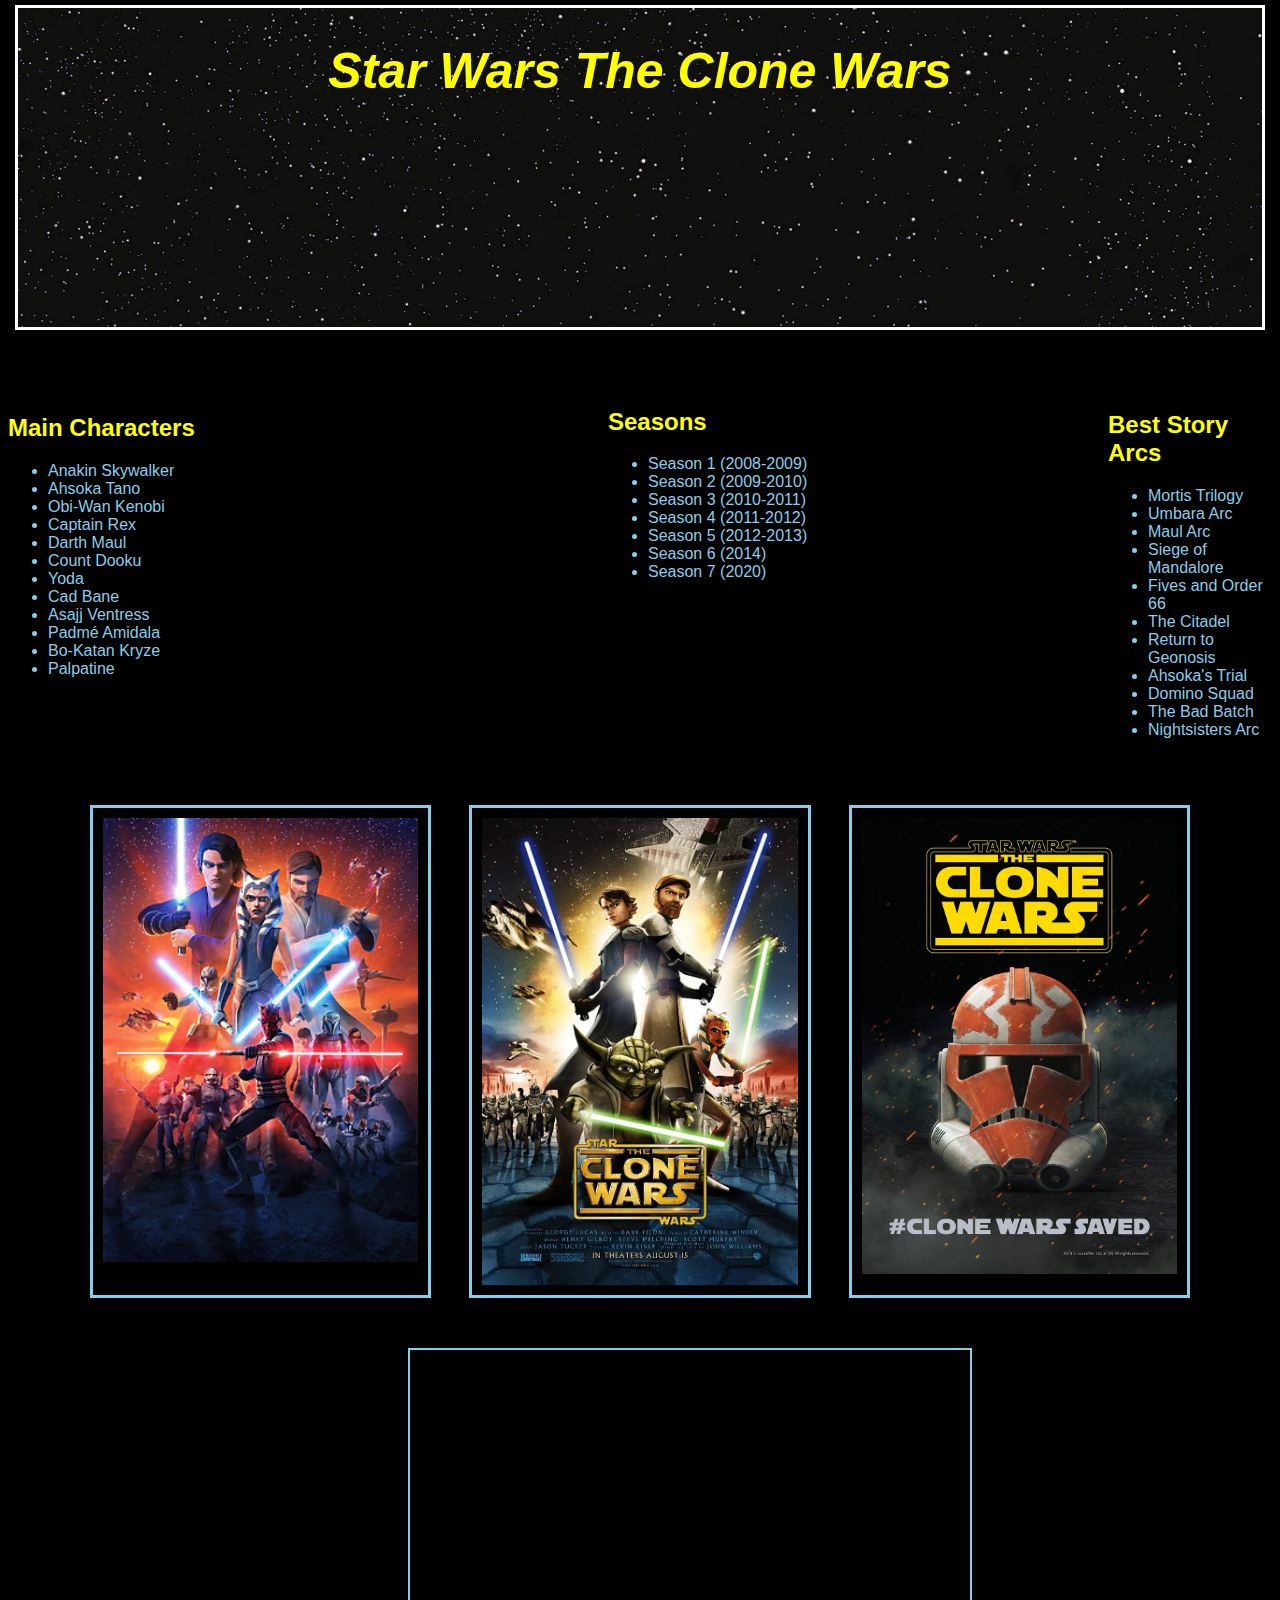
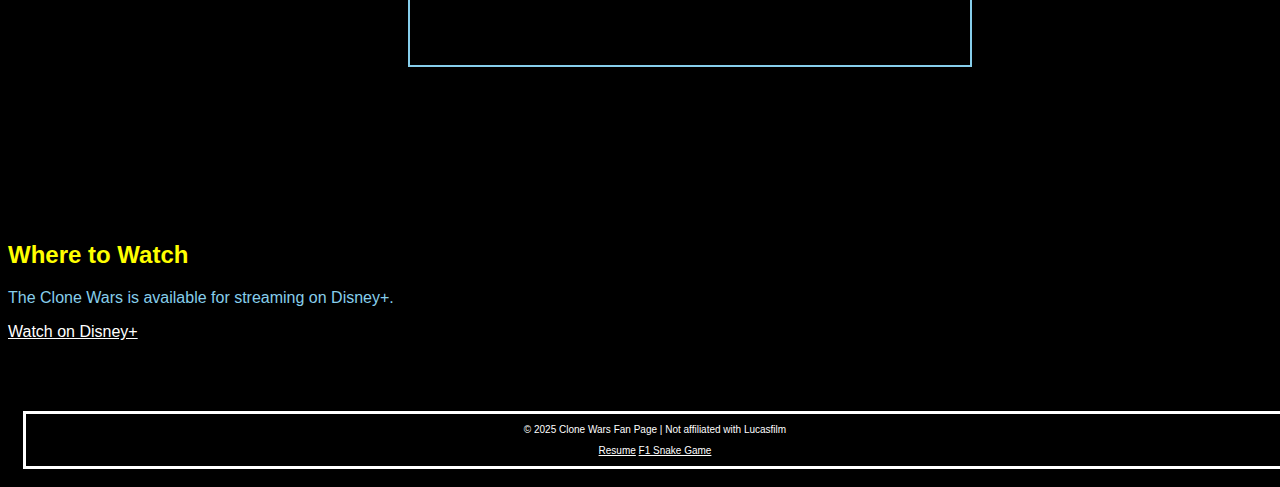
<file: index.html>
<!DOCTYPE html>
<html lang="en">
<head>
    <meta charset="UTF-8">
    <meta name="viewport" content="width=device-width, initial-scale=1.0">
    <title>Star Wars: The Clone Wars</title>
    <link rel="stylesheet" href="Styles/styles.css">
</head>
<body class="general body">
    <header class="header">
        <h1>Star Wars The Clone Wars</h1>
    </header>
    <main>
       
        <div class="overview" id="overview">
            <h2>Overview</h2>
            <p>
                <em>A long time ago in a galaxy far, far away...</em> Star Wars: The Clone Wars explores the conflict between the Galactic Republic 
                and the Separatists, following Jedi Knights, clone troopers, and Sith Lords. It is filled with epic battles, emotional moments, as well as great character development. Star Wars: The Clone Wars further builds upon George Lucas' Prequal Trilogy.
            </p>
            <a class="link"
            href="https://www.starwars.com/series/star-wars-the-clone-wars" target="_blank">
                Official Star Wars Page
            </a>
        </div>
       
            <div class="maincharacters" id="characters">
            <h2>Main Characters</h2>
            <ul style="color: skyblue;">
                <li><a>Anakin Skywalker</a></li>
                <li><a>Ahsoka Tano</a></li>
                <li><a>Obi-Wan Kenobi</a></li>
                <li><a>Captain Rex</a></li>
                <li><a>Darth Maul</a></li>
                <li><a>Count Dooku</a></li>
                <li><a>Yoda</a></li>
                <li><a>Cad Bane</a></li>
                <li><a>Asajj Ventress</a></li>
                <li><a>Padmé Amidala</a></li>
                <li><a>Bo-Katan Kryze</a></li>
                <li><a>Palpatine</a></li>
            </ul>
           
            <div class="seasons" id="seasons">
            <h2>Seasons</h2>
            <ul style="color: skyblue;">
                <li>Season 1 (2008-2009)</li>
                <li>Season 2 (2009-2010)</li>
                <li>Season 3 (2010-2011)</li>
                <li>Season 4 (2011-2012)</li>
                <li>Season 5 (2012-2013)</li>
                <li>Season 6 (2014)</li>
                <li>Season 7 (2020)</li>
            </ul>
            </div>
            
            <div class="beststoryarcs">
                <h2>Best Story Arcs</h2>
                <ul style="color: skyblue;">
                    <li>Mortis Trilogy</li>
                    <li>Umbara Arc</li>
                    <li>Maul Arc</li>
                    <li>Siege of Mandalore</li>
                    <li>Fives and Order 66</li>
                    <li>The Citadel</li>
                    <li>Return to Geonosis</li>
                    <li>Ahsoka's Trial</li>
                    <li>Domino Squad</li>
                    <li>The Bad Batch</li>
                    <li>Nightsisters Arc</li>
                </ul>
            </div>
        
            <div class="image-gallery">
                <div class="image-box">
                    <img src="Styles/images/Clone Wars Poster 1.avif" alt="Season 7 Poster">
                </div>
                <div class="image-box">
                    <img src="Styles/images/clonewarsposter2.jpg" alt="Logo">
                </div>
                <div class="image-box">
                    <img src="Styles/images/Star_Wars_The_Clone_Wars_revival_poster.webp" alt="Clone Helmet">
                </div>
            </div>
            

        
            <iframe 
                class="iframe"
                width="560" 
                height="315" 
                src="https://www.youtube.com/embed/ZLW2jkd6E7g?si=7Z_K_-sxAfY9GfxS" 
                title="YouTube video player" 
                frameborder="0" 
                allow="accelerometer; autoplay; clipboard-write; encrypted-media; gyroscope; picture-in-picture; web-share" 
                referrerpolicy="strict-origin-when-cross-origin" 
                allowfullscreen>
            </iframe>


            <div class="tab"id='viz1765653303591' style='position: relative'><noscript><a href='#'><img alt='The Clone Wars Ratings ' src='https:&#47;&#47;public.tableau.com&#47;static&#47;images&#47;St&#47;StarWarsTheCloneWarsIMDbRatings&#47;TheCloneWarsRatings&#47;1_rss.png' style='border: none' /></a></noscript><object class='tableauViz'  style='display:none;'><param name='host_url' value='https%3A%2F%2Fpublic.tableau.com%2F' /> <param name='embed_code_version' value='3' /> <param name='site_root' value='' /><param name='name' value='StarWarsTheCloneWarsIMDbRatings&#47;TheCloneWarsRatings' /><param name='tabs' value='no' /><param name='toolbar' value='yes' /><param name='static_image' value='https:&#47;&#47;public.tableau.com&#47;static&#47;images&#47;St&#47;StarWarsTheCloneWarsIMDbRatings&#47;TheCloneWarsRatings&#47;1.png' /> <param name='animate_transition' value='yes' /><param name='display_static_image' value='yes' /><param name='display_spinner' value='yes' /><param name='display_overlay' value='yes' /><param name='display_count' value='yes' /><param name='language' value='en-US' /></object></div>                <script type='text/javascript'>                    var divElement = document.getElementById('viz1765653303591');                    var vizElement = divElement.getElementsByTagName('object')[0];                    if ( divElement.offsetWidth > 800 ) { vizElement.style.width='1000px';vizElement.style.height='827px';} else if ( divElement.offsetWidth > 500 ) { vizElement.style.width='1000px';vizElement.style.height='827px';} else { vizElement.style.width='100%';vizElement.style.height='1827px';}                     var scriptElement = document.createElement('script');                    scriptElement.src = 'https://public.tableau.com/javascripts/api/viz_v1.js';                    vizElement.parentNode.insertBefore(scriptElement, vizElement);                </script>

           
</body>


            <div class="watch" id="watch">
                <h2>Where to Watch</h2>
                <p style="color: skyblue;"> The Clone Wars is available for streaming on Disney+.</p>
                <a class="link" href="https://www.disneyplus.com" target="_blank">
                Watch on Disney+
                    </a>
            </div>
    </main>

    <footer class="footer">
        <p>&copy; 2025 Clone Wars Fan Page | Not affiliated with Lucasfilm 
            <nav>
                <a class="link" href="resume.html">Resume</a>
                <a class="link" href="game.html">F1 Snake Game</a>
            </nav>
        </p>
    </footer>
</body>
</html>
</file>
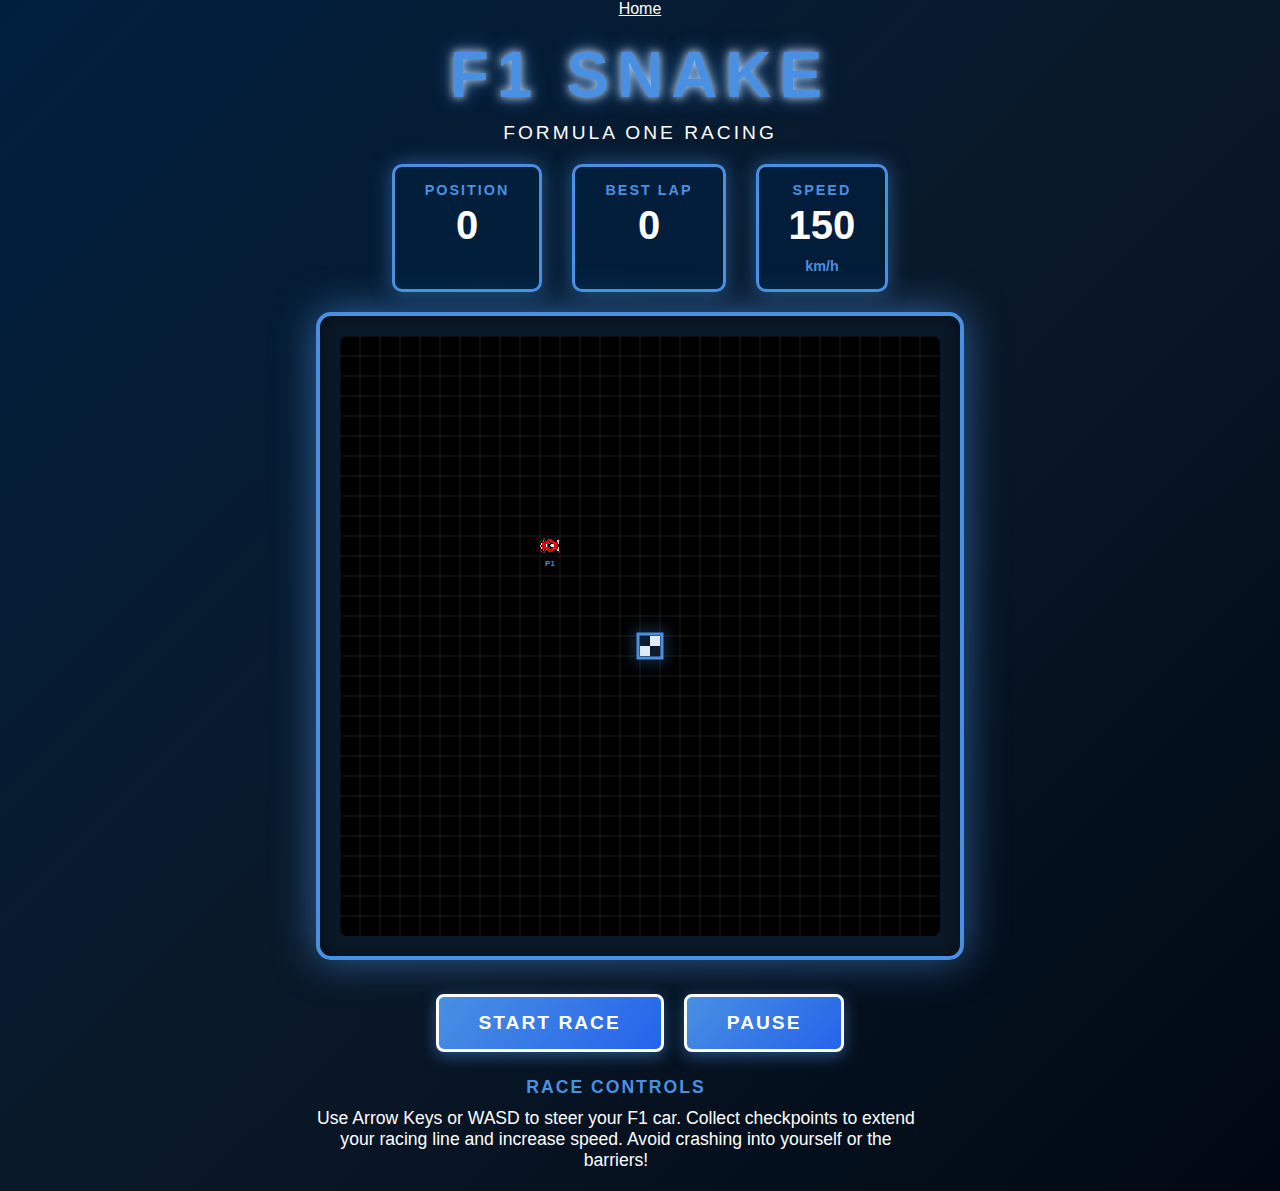
<file: game.html>
<!DOCTYPE html>
<html lang="en">
<head>
    <meta charset="UTF-8">
    <meta name="viewport" content="width=device-width, initial-scale=1.0">
    <title>F1 Snake Game</title>
    <style>
        * {
            margin: 0;
            padding: 0;
            box-sizing: border-box;
        }

        body {
            font-family: 'Arial Black', sans-serif;
            background: linear-gradient(135deg, #001f3f 0%, #0a1929 50%, #000814 100%);
            min-height: 100vh;
            display: flex;
            flex-direction: column;
            align-items: center;
            justify-content: center;
            color: #fff;
        }

        .container {
            text-align: center;
            padding: 20px;
        }

        h1 {
            font-size: 4em;
            margin-bottom: 10px;
            color: #4A90E2;
            text-shadow: 0 0 20px rgba(74, 144, 226, 0.8),
                         0 0 10px #fff;
            letter-spacing: 8px;
        }

        .subtitle {
            font-size: 1.2em;
            color: #fff;
            margin-bottom: 20px;
            letter-spacing: 3px;
        }

        .score-container {
            display: flex;
            gap: 30px;
            justify-content: center;
            margin: 20px 0;
        }

        .score-box {
            background: rgba(0, 31, 63, 0.7);
            padding: 15px 30px;
            border-radius: 10px;
            border: 3px solid #4A90E2;
            box-shadow: 0 0 20px rgba(74, 144, 226, 0.5);
        }

        .score-label {
            font-size: 0.9em;
            color: #4A90E2;
            margin-bottom: 5px;
            font-weight: bold;
            letter-spacing: 2px;
        }

        .score-value {
            font-size: 2.5em;
            font-weight: bold;
            color: #fff;
        }

        .game-board {
            background: #0a1929;
            padding: 20px;
            border-radius: 15px;
            display: inline-block;
            box-shadow: 0 0 40px rgba(74, 144, 226, 0.6),
                        inset 0 0 20px rgba(0, 0, 0, 0.5);
            border: 4px solid #4A90E2;
            position: relative;
        }

        canvas {
            border-radius: 8px;
            background: #000;
            display: block;
        }

        .controls {
            margin-top: 30px;
            display: flex;
            gap: 20px;
            justify-content: center;
            flex-wrap: wrap;
        }

        button {
            background: linear-gradient(135deg, #4A90E2, #2563EB);
            color: #fff;
            border: 3px solid #fff;
            padding: 15px 40px;
            font-size: 1.2em;
            font-weight: bold;
            border-radius: 8px;
            cursor: pointer;
            transition: all 0.3s;
            box-shadow: 0 4px 15px rgba(74, 144, 226, 0.5);
            letter-spacing: 2px;
            text-transform: uppercase;
        }

        button:hover {
            transform: translateY(-3px);
            box-shadow: 0 6px 25px rgba(74, 144, 226, 0.8);
            background: linear-gradient(135deg, #5AA3F5, #4A90E2);
        }

        button:active {
            transform: translateY(0);
        }

        .instructions {
            margin-top: 25px;
            font-size: 1.1em;
            color: #fff;
            max-width: 600px;
        }

        .instructions-title {
            color: #4A90E2;
            font-weight: bold;
            margin-bottom: 10px;
            letter-spacing: 2px;
        }

        .game-over {
            display: none;
            position: fixed;
            top: 0;
            left: 0;
            width: 100%;
            height: 100%;
            background: rgba(0, 0, 0, 0.95);
            align-items: center;
            justify-content: center;
            z-index: 1000;
        }

        .game-over-content {
            background: linear-gradient(135deg, #0a1929, #000814);
            padding: 50px;
            border-radius: 20px;
            text-align: center;
            border: 5px solid #4A90E2;
            box-shadow: 0 0 50px rgba(74, 144, 226, 0.8);
        }

        .game-over-content h2 {
            font-size: 4em;
            color: #4A90E2;
            margin-bottom: 20px;
            text-shadow: 0 0 20px rgba(74, 144, 226, 0.8);
            letter-spacing: 5px;
        }

        .speed-display {
            font-size: 0.9em;
            color: #4A90E2;
            margin-top: 10px;
            font-weight: bold;
        }

        @keyframes pulse {
            0%, 100% { opacity: 1; }
            50% { opacity: 0.6; }
        }

        .fastest-lap {
            animation: pulse 1s infinite;
        }
    </style>
</head>
<body>
              <nav>
                <a style="color: white;" href="home.html">Home</a>
              </nav>
    <div class="container">
        <h1>F1 SNAKE</h1>
        <div class="subtitle">FORMULA ONE RACING</div>
        
        <div class="score-container">
            <div class="score-box">
                <div class="score-label">POSITION</div>
                <div class="score-value" id="score">0</div>
            </div>
            <div class="score-box">
                <div class="score-label">BEST LAP</div>
                <div class="score-value" id="best">0</div>
            </div>
            <div class="score-box">
                <div class="score-label">SPEED</div>
                <div class="score-value" id="speed">150</div>
                <div class="speed-display">km/h</div>
            </div>
        </div>

        <div class="game-board">
            <canvas id="gameCanvas" width="600" height="600"></canvas>
        </div>

        <div class="controls">
            <button onclick="startGame()">START RACE</button>
            <button onclick="togglePause()">PAUSE</button>
        </div>

        <div class="instructions">
            <div class="instructions-title">RACE CONTROLS</div>
            Use Arrow Keys or WASD to steer your F1 car. Collect checkpoints to extend your racing line and increase speed. Avoid crashing into yourself or the barriers!
        </div>
    </div>

    <div class="game-over" id="gameOver">
        <div class="game-over-content">
            <h2>DNF!</h2>
            <p style="font-size: 1.8em; margin: 20px 0; color: #fff;">Did Not Finish</p>
            <p style="font-size: 1.5em; margin: 20px 0; color: #4A90E2;">Final Position: <span id="finalScore">0</span></p>
            <button onclick="startGame()">RESTART RACE</button>
        </div>
    </div>

    <script>
        const canvas = document.getElementById('gameCanvas');
        const ctx = canvas.getContext('2d');
        
        const gridSize = 20;
        const tileCount = canvas.width / gridSize;
        
        let snake = [{x: 10, y: 10}];
        let velocityX = 1;
        let velocityY = 0;
        let checkpointX = 15;
        let checkpointY = 15;
        let score = 0;
        let best = localStorage.getItem('f1-snake-best') || 0;
        let gameLoop;
        let isPaused = false;
        let gameSpeed = 100;
        let baseSpeed = 150;

        document.getElementById('best').textContent = best;

        function startGame() {
            document.getElementById('gameOver').style.display = 'none';
            snake = [{x: 10, y: 10}];
            velocityX = 1;
            velocityY = 0;
            score = 0;
            isPaused = false;
            gameSpeed = 100;
            baseSpeed = 150;
            updateScore();
            placeCheckpoint();
            
            if (gameLoop) clearInterval(gameLoop);
            gameLoop = setInterval(update, gameSpeed);
        }

        function togglePause() {
            isPaused = !isPaused;
            if (!isPaused && !gameLoop) {
                gameLoop = setInterval(update, gameSpeed);
            }
        }

        function update() {
            if (isPaused) return;

            const head = {x: snake[0].x + velocityX, y: snake[0].y + velocityY};

            // Check wall collision
            if (head.x < 0 || head.x >= tileCount || head.y < 0 || head.y >= tileCount) {
                endGame();
                return;
            }

            // Check self collision
            for (let segment of snake) {
                if (head.x === segment.x && head.y === segment.y) {
                    endGame();
                    return;
                }
            }

            snake.unshift(head);

            // Check checkpoint collection
            if (head.x === checkpointX && head.y === checkpointY) {
                score++;
                updateScore();
                placeCheckpoint();
                
                // Increase speed every 5 checkpoints
                if (score % 5 === 0 && gameSpeed > 40) {
                    gameSpeed -= 5;
                    baseSpeed += 20;
                    clearInterval(gameLoop);
                    gameLoop = setInterval(update, gameSpeed);
                    document.getElementById('speed').classList.add('fastest-lap');
                    setTimeout(() => {
                        document.getElementById('speed').classList.remove('fastest-lap');
                    }, 1000);
                }
            } else {
                snake.pop();
            }

            draw();
        }

        function draw() {
            // Track background with grid
            ctx.fillStyle = '#000';
            ctx.fillRect(0, 0, canvas.width, canvas.height);

            // Draw track lines
            ctx.strokeStyle = 'rgba(255, 255, 255, 0.1)';
            ctx.lineWidth = 1;
            for (let i = 0; i < tileCount; i++) {
                ctx.beginPath();
                ctx.moveTo(i * gridSize, 0);
                ctx.lineTo(i * gridSize, canvas.height);
                ctx.stroke();
                ctx.beginPath();
                ctx.moveTo(0, i * gridSize);
                ctx.lineTo(canvas.width, i * gridSize);
                ctx.stroke();
            }

            // Draw checkpoint (finish line flag pattern)
            ctx.fillStyle = '#fff';
            ctx.fillRect(checkpointX * gridSize, checkpointY * gridSize, gridSize, gridSize);
            ctx.fillStyle = '#000';
            ctx.fillRect(checkpointX * gridSize, checkpointY * gridSize, gridSize / 2, gridSize / 2);
            ctx.fillRect(checkpointX * gridSize + gridSize / 2, checkpointY * gridSize + gridSize / 2, gridSize / 2, gridSize / 2);
            
            // Draw glow around checkpoint
            ctx.shadowBlur = 15;
            ctx.shadowColor = '#4A90E2';
            ctx.strokeStyle = '#4A90E2';
            ctx.lineWidth = 3;
            ctx.strokeRect(checkpointX * gridSize - 2, checkpointY * gridSize - 2, gridSize + 4, gridSize + 4);
            ctx.shadowBlur = 0;

            // Draw snake (pixel art F1 cars)
            snake.forEach((segment, index) => {
                const x = segment.x * gridSize;
                const y = segment.y * gridSize;
                const scale = gridSize / 20; // Scale the car to fit in grid
                
                ctx.save();
                ctx.translate(x + gridSize / 2, y + gridSize / 2);
                
                // Rotate based on direction
                if (velocityX === 1) ctx.rotate(Math.PI / 2);
                else if (velocityX === -1) ctx.rotate(-Math.PI / 2);
                else if (velocityY === 1) ctx.rotate(Math.PI);
                
                ctx.translate(-10 * scale, -10 * scale);
                
                // Draw pixel art F1 car
                const pixels = [
                    // Front wing
                    {x:4,y:0,c:'#e10600'},{x:5,y:0,c:'#000'},{x:6,y:0,c:'#000'},{x:7,y:0,c:'#000'},{x:8,y:0,c:'#000'},{x:9,y:0,c:'#000'},{x:10,y:0,c:'#000'},{x:11,y:0,c:'#000'},{x:12,y:0,c:'#000'},{x:13,y:0,c:'#000'},{x:14,y:0,c:'#000'},{x:15,y:0,c:'#e10600'},
                    {x:3,y:1,c:'#e10600'},{x:4,y:1,c:'#ccc'},{x:5,y:1,c:'#ccc'},{x:6,y:1,c:'#fff'},{x:7,y:1,c:'#fff'},{x:8,y:1,c:'#000'},{x:9,y:1,c:'#000'},{x:10,y:1,c:'#000'},{x:11,y:1,c:'#fff'},{x:12,y:1,c:'#fff'},{x:13,y:1,c:'#ccc'},{x:14,y:1,c:'#ccc'},{x:15,y:1,c:'#e10600'},{x:16,y:1,c:'#e10600'},
                    {x:3,y:2,c:'#000'},{x:4,y:2,c:'#ccc'},{x:5,y:2,c:'#fff'},{x:6,y:2,c:'#000'},{x:7,y:2,c:'#000'},{x:8,y:2,c:'#444'},{x:9,y:2,c:'#444'},{x:10,y:2,c:'#444'},{x:11,y:2,c:'#000'},{x:12,y:2,c:'#000'},{x:13,y:2,c:'#fff'},{x:14,y:2,c:'#ccc'},{x:15,y:2,c:'#000'},{x:16,y:2,c:'#000'},
                    // Nose
                    {x:5,y:3,c:'#000'},{x:6,y:3,c:'#e10600'},{x:7,y:3,c:'#e10600'},{x:8,y:3,c:'#e10600'},{x:9,y:3,c:'#e10600'},{x:10,y:3,c:'#e10600'},{x:11,y:3,c:'#e10600'},{x:12,y:3,c:'#e10600'},{x:13,y:3,c:'#000'},
                    {x:6,y:4,c:'#000'},{x:7,y:4,c:'#ff4444'},{x:8,y:4,c:'#e10600'},{x:9,y:4,c:'#e10600'},{x:10,y:4,c:'#e10600'},{x:11,y:4,c:'#e10600'},{x:12,y:4,c:'#ff4444'},{x:13,y:4,c:'#000'},
                    // Main body
                    {x:5,y:5,c:'#000'},{x:6,y:5,c:'#e10600'},{x:7,y:5,c:'#e10600'},{x:8,y:5,c:'#e10600'},{x:9,y:5,c:'#e10600'},{x:10,y:5,c:'#e10600'},{x:11,y:5,c:'#e10600'},{x:12,y:5,c:'#e10600'},{x:13,y:5,c:'#e10600'},{x:14,y:5,c:'#000'},
                    {x:4,y:6,c:'#000'},{x:5,y:6,c:'#e10600'},{x:6,y:6,c:'#ff4444'},{x:7,y:6,c:'#e10600'},{x:8,y:6,c:'#fff'},{x:9,y:6,c:'#fff'},{x:10,y:6,c:'#fff'},{x:11,y:6,c:'#e10600'},{x:12,y:6,c:'#ff4444'},{x:13,y:6,c:'#e10600'},{x:14,y:6,c:'#000'},{x:15,y:6,c:'#000'},
                    {x:3,y:7,c:'#000'},{x:4,y:7,c:'#e10600'},{x:5,y:7,c:'#e10600'},{x:6,y:7,c:'#e10600'},{x:7,y:7,c:'#000'},{x:8,y:7,c:'#fff'},{x:9,y:7,c:'#fff'},{x:10,y:7,c:'#fff'},{x:11,y:7,c:'#000'},{x:12,y:7,c:'#e10600'},{x:13,y:7,c:'#e10600'},{x:14,y:7,c:'#e10600'},{x:15,y:7,c:'#000'},{x:16,y:7,c:'#000'},
                    // Cockpit
                    {x:2,y:8,c:'#000'},{x:3,y:8,c:'#e10600'},{x:4,y:8,c:'#e10600'},{x:5,y:8,c:'#e10600'},{x:6,y:8,c:'#e10600'},{x:7,y:8,c:'#000'},{x:8,y:8,c:'#fff'},{x:9,y:8,c:'#ddd'},{x:10,y:8,c:'#fff'},{x:11,y:8,c:'#000'},{x:12,y:8,c:'#e10600'},{x:13,y:8,c:'#e10600'},{x:14,y:8,c:'#e10600'},{x:15,y:8,c:'#e10600'},{x:16,y:8,c:'#000'},{x:17,y:8,c:'#000'},
                    {x:2,y:9,c:'#000'},{x:3,y:9,c:'#444'},{x:4,y:9,c:'#e10600'},{x:5,y:9,c:'#e10600'},{x:6,y:9,c:'#000'},{x:7,y:9,c:'#000'},{x:8,y:9,c:'#000'},{x:9,y:9,c:'#fff'},{x:10,y:9,c:'#000'},{x:11,y:9,c:'#000'},{x:12,y:9,c:'#000'},{x:13,y:9,c:'#e10600'},{x:14,y:9,c:'#e10600'},{x:15,y:9,c:'#444'},{x:16,y:9,c:'#000'},{x:17,y:9,c:'#000'},
                    {x:2,y:10,c:'#000'},{x:3,y:10,c:'#444'},{x:4,y:10,c:'#e10600'},{x:5,y:10,c:'#e10600'},{x:6,y:10,c:'#000'},{x:7,y:10,c:'#ff4444'},{x:8,y:10,c:'#000'},{x:9,y:10,c:'#000'},{x:10,y:10,c:'#000'},{x:11,y:10,c:'#ff4444'},{x:12,y:10,c:'#000'},{x:13,y:10,c:'#e10600'},{x:14,y:10,c:'#e10600'},{x:15,y:10,c:'#444'},{x:16,y:10,c:'#000'},{x:17,y:10,c:'#000'},
                    {x:2,y:11,c:'#000'},{x:3,y:11,c:'#e10600'},{x:4,y:11,c:'#e10600'},{x:5,y:11,c:'#e10600'},{x:6,y:11,c:'#e10600'},{x:7,y:11,c:'#e10600'},{x:8,y:11,c:'#000'},{x:9,y:11,c:'#000'},{x:10,y:11,c:'#000'},{x:11,y:11,c:'#e10600'},{x:12,y:11,c:'#e10600'},{x:13,y:11,c:'#e10600'},{x:14,y:11,c:'#e10600'},{x:15,y:11,c:'#e10600'},{x:16,y:11,c:'#000'},{x:17,y:11,c:'#000'},
                    // Engine area
                    {x:3,y:12,c:'#000'},{x:4,y:12,c:'#e10600'},{x:5,y:12,c:'#e10600'},{x:6,y:12,c:'#e10600'},{x:7,y:12,c:'#e10600'},{x:8,y:12,c:'#e10600'},{x:9,y:12,c:'#e10600'},{x:10,y:12,c:'#e10600'},{x:11,y:12,c:'#e10600'},{x:12,y:12,c:'#e10600'},{x:13,y:12,c:'#e10600'},{x:14,y:12,c:'#e10600'},{x:15,y:12,c:'#000'},{x:16,y:12,c:'#000'},
                    {x:4,y:13,c:'#000'},{x:5,y:13,c:'#e10600'},{x:6,y:13,c:'#e10600'},{x:7,y:13,c:'#e10600'},{x:8,y:13,c:'#fff'},{x:9,y:13,c:'#fff'},{x:10,y:13,c:'#fff'},{x:11,y:13,c:'#e10600'},{x:12,y:13,c:'#e10600'},{x:13,y:13,c:'#e10600'},{x:14,y:13,c:'#000'},{x:15,y:13,c:'#000'},
                    // Rear tires
                    {x:2,y:14,c:'#000'},{x:3,y:14,c:'#000'},{x:4,y:14,c:'#444'},{x:5,y:14,c:'#444'},{x:6,y:14,c:'#000'},{x:7,y:14,c:'#e10600'},{x:8,y:14,c:'#e10600'},{x:9,y:14,c:'#e10600'},{x:10,y:14,c:'#e10600'},{x:11,y:14,c:'#e10600'},{x:12,y:14,c:'#000'},{x:13,y:14,c:'#444'},{x:14,y:14,c:'#444'},{x:15,y:14,c:'#000'},{x:16,y:14,c:'#000'},
                    {x:1,y:15,c:'#000'},{x:2,y:15,c:'#444'},{x:3,y:15,c:'#444'},{x:4,y:15,c:'#000'},{x:5,y:15,c:'#000'},{x:6,y:15,c:'#e10600'},{x:7,y:15,c:'#e10600'},{x:8,y:15,c:'#e10600'},{x:9,y:15,c:'#e10600'},{x:10,y:15,c:'#e10600'},{x:11,y:15,c:'#e10600'},{x:12,y:15,c:'#e10600'},{x:13,y:15,c:'#000'},{x:14,y:15,c:'#000'},{x:15,y:15,c:'#444'},{x:16,y:15,c:'#444'},{x:17,y:15,c:'#000'},{x:18,y:15,c:'#000'},
                    {x:1,y:16,c:'#000'},{x:2,y:16,c:'#444'},{x:3,y:16,c:'#000'},{x:4,y:16,c:'#777'},{x:5,y:16,c:'#777'},{x:6,y:16,c:'#000'},{x:7,y:16,c:'#e10600'},{x:8,y:16,c:'#e10600'},{x:9,y:16,c:'#e10600'},{x:10,y:16,c:'#e10600'},{x:11,y:16,c:'#e10600'},{x:12,y:16,c:'#000'},{x:13,y:16,c:'#777'},{x:14,y:16,c:'#777'},{x:15,y:16,c:'#000'},{x:16,y:16,c:'#444'},{x:17,y:16,c:'#000'},{x:18,y:16,c:'#000'},
                    // Rear wing
                    {x:2,y:17,c:'#000'},{x:3,y:17,c:'#000'},{x:4,y:17,c:'#000'},{x:5,y:17,c:'#000'},{x:6,y:17,c:'#e10600'},{x:7,y:17,c:'#e10600'},{x:8,y:17,c:'#e10600'},{x:9,y:17,c:'#e10600'},{x:10,y:17,c:'#e10600'},{x:11,y:17,c:'#e10600'},{x:12,y:17,c:'#e10600'},{x:13,y:17,c:'#000'},{x:14,y:17,c:'#000'},{x:15,y:17,c:'#000'},{x:16,y:17,c:'#000'},
                    {x:4,y:18,c:'#e10600'},{x:5,y:18,c:'#000'},{x:6,y:18,c:'#000'},{x:7,y:18,c:'#fff'},{x:8,y:18,c:'#fff'},{x:9,y:18,c:'#000'},{x:10,y:18,c:'#000'},{x:11,y:18,c:'#fff'},{x:12,y:18,c:'#fff'},{x:13,y:18,c:'#000'},{x:14,y:18,c:'#000'},{x:15,y:18,c:'#e10600'},
                    {x:5,y:19,c:'#e10600'},{x:6,y:19,c:'#000'},{x:7,y:19,c:'#000'},{x:8,y:19,c:'#000'},{x:9,y:19,c:'#ccc'},{x:10,y:19,c:'#ccc'},{x:11,y:19,c:'#000'},{x:12,y:19,c:'#000'},{x:13,y:19,c:'#000'},{x:14,y:19,c:'#e10600'}
                ];
                
                pixels.forEach(p => {
                    ctx.fillStyle = p.c;
                    ctx.fillRect(p.x * scale, p.y * scale, scale, scale);
                });
                
                ctx.restore();
                
                // Add car number/position
                if (index === 0) {
                    ctx.font = 'bold 8px Arial';
                    ctx.fillStyle = '#4A90E2';
                    ctx.strokeStyle = '#000';
                    ctx.lineWidth = 2;
                    ctx.textAlign = 'center';
                    ctx.textBaseline = 'middle';
                    ctx.strokeText('P1', x + gridSize / 2, y + gridSize + 8);
                    ctx.fillText('P1', x + gridSize / 2, y + gridSize + 8);
                }
            });
        }

        function placeCheckpoint() {
            do {
                checkpointX = Math.floor(Math.random() * tileCount);
                checkpointY = Math.floor(Math.random() * tileCount);
            } while (snake.some(segment => segment.x === checkpointX && segment.y === checkpointY));
        }

        function updateScore() {
            document.getElementById('score').textContent = score;
            document.getElementById('speed').textContent = baseSpeed;
            if (score > best) {
                best = score;
                localStorage.setItem('f1-snake-best', best);
                document.getElementById('best').textContent = best;
            }
        }

        function endGame() {
            clearInterval(gameLoop);
            gameLoop = null;
            document.getElementById('finalScore').textContent = score;
            document.getElementById('gameOver').style.display = 'flex';
        }

        document.addEventListener('keydown', (e) => {
            // Arrow keys
            if (e.key === 'ArrowUp' && velocityY === 0) {
                velocityX = 0;
                velocityY = -1;
                e.preventDefault();
            } else if (e.key === 'ArrowDown' && velocityY === 0) {
                velocityX = 0;
                velocityY = 1;
                e.preventDefault();
            } else if (e.key === 'ArrowLeft' && velocityX === 0) {
                velocityX = -1;
                velocityY = 0;
                e.preventDefault();
            } else if (e.key === 'ArrowRight' && velocityX === 0) {
                velocityX = 1;
                velocityY = 0;
                e.preventDefault();
            }
            
            // WASD keys
            if (e.key === 'w' && velocityY === 0) {
                velocityX = 0;
                velocityY = -1;
            } else if (e.key === 's' && velocityY === 0) {
                velocityX = 0;
                velocityY = 1;
            } else if (e.key === 'a' && velocityX === 0) {
                velocityX = -1;
                velocityY = 0;
            } else if (e.key === 'd' && velocityX === 0) {
                velocityX = 1;
                velocityY = 0;
            }
        });

        // Touch controls for mobile
        let touchStartX = 0;
        let touchStartY = 0;

        canvas.addEventListener('touchstart', (e) => {
            touchStartX = e.touches[0].clientX;
            touchStartY = e.touches[0].clientY;
        });

        canvas.addEventListener('touchend', (e) => {
            const touchEndX = e.changedTouches[0].clientX;
            const touchEndY = e.changedTouches[0].clientY;
            const dx = touchEndX - touchStartX;
            const dy = touchEndY - touchStartY;
            
            if (Math.abs(dx) > Math.abs(dy)) {
                if (dx > 30 && velocityX === 0) {
                    velocityX = 1;
                    velocityY = 0;
                } else if (dx < -30 && velocityX === 0) {
                    velocityX = -1;
                    velocityY = 0;
                }
            } else {
                if (dy > 30 && velocityY === 0) {
                    velocityX = 0;
                    velocityY = 1;
                } else if (dy < -30 && velocityY === 0) {
                    velocityX = 0;
                    velocityY = -1;
                }
            }
        });

        // Draw initial state
        draw();
    </script>
</body>
</html>
</file>
<file: Styles/styles.css>
/* 1. PARENT CONTAINER (The Row) */
.image-gallery {
    display: flex;         /* Makes all children line up horizontally */
    justify-content: space-around; /* Distributes space evenly between and around items */
    width: 90%;            /* Sets a maximum width for the whole row */
    margin: 0 auto;  
    padding-top: 50px;      /* Centers the whole row on the page */
}

/* 2. CHILD CONTAINERS (The Boxes) */
.image-box {
    flex: 1;               /* Tells each box to take up an equal amount of available space */
    border: 3px solid skyblue; /* The border creates the "box" around the image */
    padding: 10px;         /* Creates space between the border and the image */
    margin: 0 10px;        /* Adds space between the boxes */
    max-width: 30%;        /* Ensures the boxes don't get too big */
    box-sizing: border-box; /* Includes padding and border in the element's total width/height */
}

/* 3. IMAGES */
.image-box img {
    width: 100%;           /* Ensures the image fills its container box */
    height: auto;          /* Maintains the image's original aspect ratio */
    display: block;        /* Removes any extra space below the image */
}

.general{
    font-family: Arial, Helvetica, sans-serif;
    color: white;
    background-color: black;
}

.link{
    color:white;
    text-decoration: underline;
}

.body {
    background-color: black;
}

.header{
    color: yellow;
    text-align: center;
    font-style: italic;
    font-weight: bold;
    border: 3px solid white;
    top: 5px;
    bottom: 570px;
    left: 15px;
    right: 15px;
    font-size: 25px;
    background-color: rgb(31, 30, 30);
    position: fixed;
    background-image: url(images/Starfield.webp);
    background-size: cover;
    background-position: center;
    background-repeat: no-repeat;
    z-index: 5;
}

.overview{
    text-align: center;
    padding-top: 150px;
    color: skyblue;
}

.maincharacters{
    color:yellow;
    padding-top: 80px;
}

.seasons{
    text-align: left;
    margin-top: -290px;
    margin-left: 600px;
    color: yellow;
}

.beststoryarcs{
    text-align: left;
    margin-top: -190px;
    margin-left: 1100px;
}

.iframe{
    border: 2px skyblue solid;
    margin-top: 50px;
    margin-left: 400px;
}

.tab{
    padding-top: 50px;
    padding-left: 175px;
}

.watch{
    padding-top: 100px;
    padding-bottom: 80px;
    color: yellow;
}

.footer{
    bottom: 10px;
    top: auto;
    left: 15px;
    right: 15px;
    font-size: 10px;
    background-color: rgb(31, 30, 30);
    position: relative;
    border: 3px solid white ;
    text-align: center;
    background-color: black;
}
</file>
